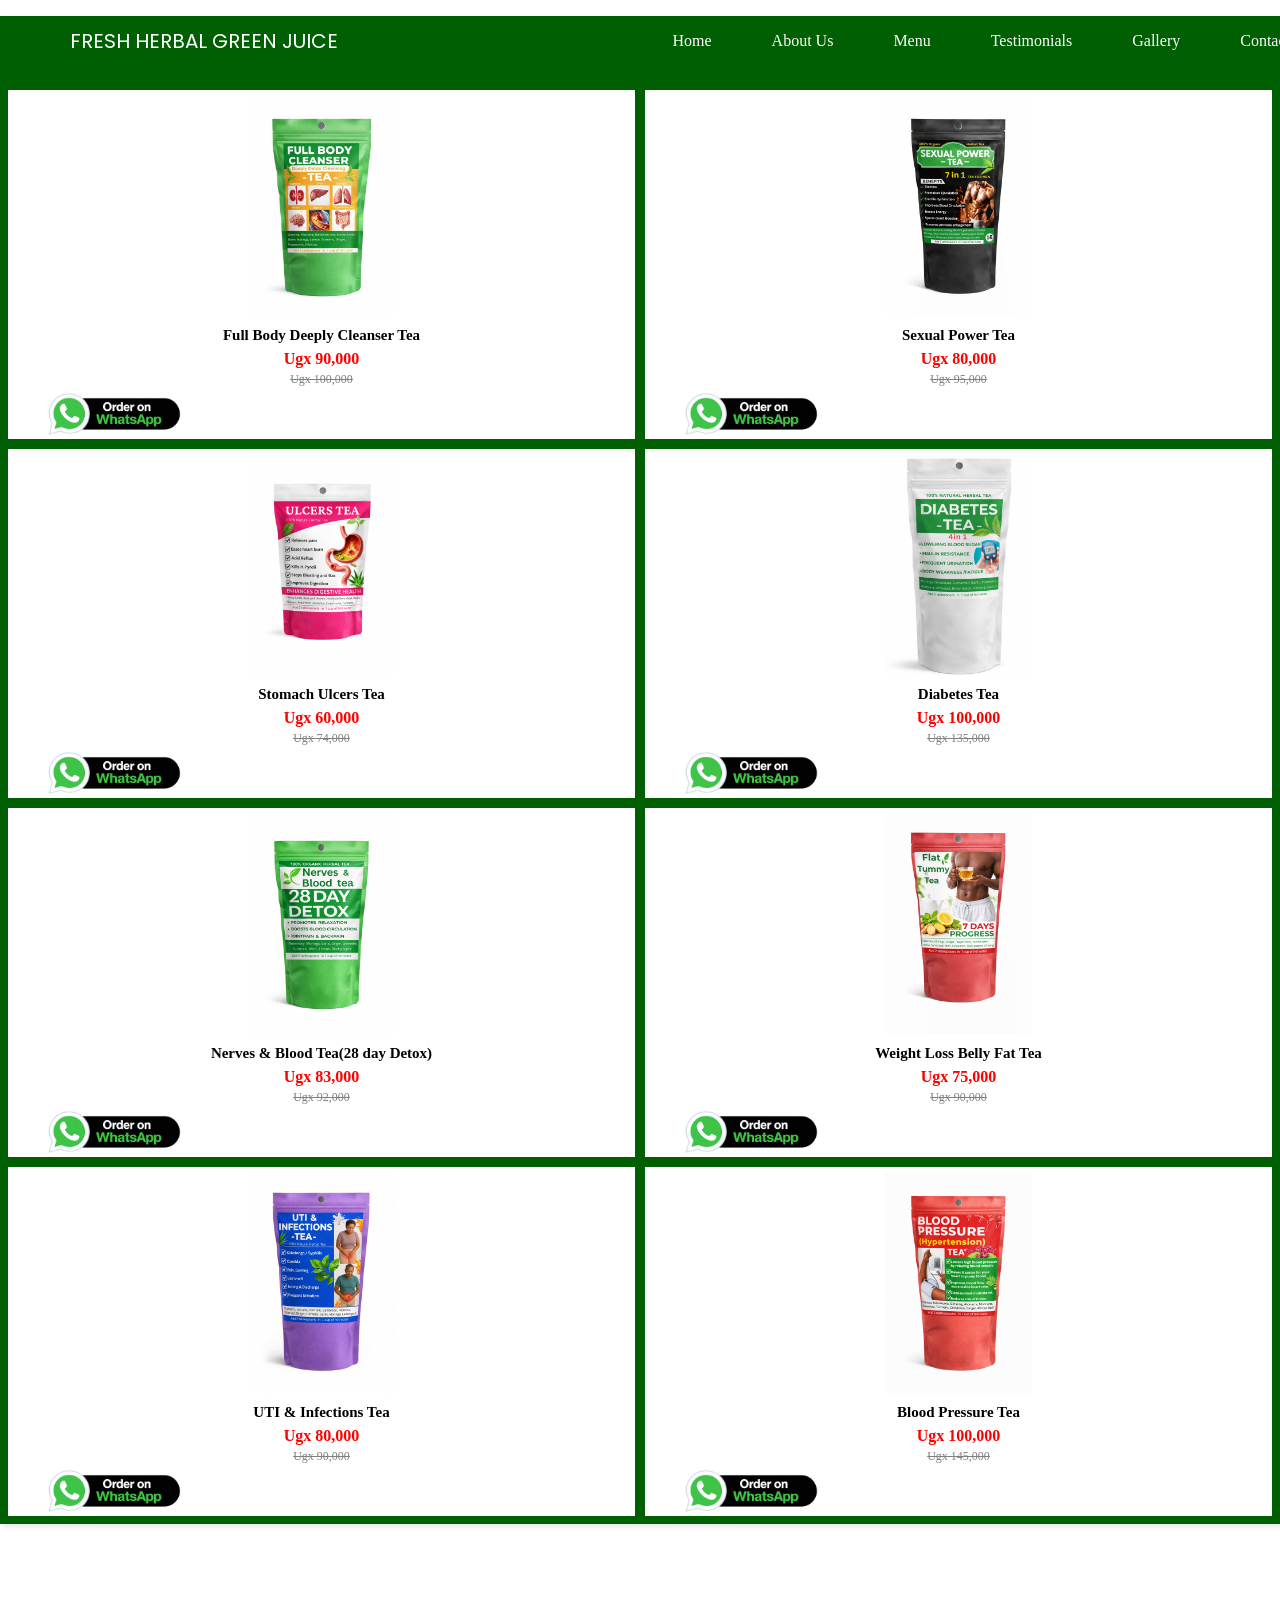
<file: index.html>
<!DOCTYPE html>
<html lang="en">
<head>
    <meta charset="UTF-8">
    <meta name="viewport" content="width=device-width, initial-scale=1.0">
    <title>FRESH HERBAL GREEN JUICE</title>
    <link rel="stylesheet" href="./wibu.css">

   <link rel="preconnect" href="https://fonts.googleapis.com">
<link rel="preconnect" href="https://fonts.gstatic.com" crossorigin>
<link href="https://fonts.googleapis.com/css2?family=Poppins:ital,wght@0,100;0,200;0,300;0,400;0,500;0,600;0,700;0,800;0,900;1,100;1,200;1,300;1,400;1,500;1,600;1,700;1,800;1,900&display=swap" rel="stylesheet">
</head>
<body>

    <!--This is where the both nanbars start from-->
     <!--This is where the both nanbars start from-->
     <nav>
        <ul class="side-bar">
<li onclick=hideSidebar()> <a href="#"><svg xmlns="http://www.w3.org/2000/svg" height="24px" viewBox="0 -960 960 960" width="24px" fill="white"><path d="m256-200-56-56 224-224-224-224 56-56 224 224 224-224 56 56-224 224 224 224-56 56-224-224-224 224Z"/></svg></a></li>
<li> <a href="./index.html">Home</a></li>
<li> <a href="#"onclick="openPopup()">About Us</a></li>
<li> <a href="./menu.html">Menu</a></li>
<li> <a href="./testimonial.html">Testimonials</a></li>
<li> <a href="#">Gallery</a></li>
<li> <a href="./contactus.html">Contact</a></li>

</ul>

<ul>
<li> <a href="#">FRESH HERBAL GREEN JUICE</a></li>
<li class="hideOnMobile"> <a href="#">Home</a></li>
<li class="hideOnMobile"> <a  href="#" onclick="openPopup()">About Us</a></li>
<li class="hideOnMobile"> <a href="./menu.html">Menu</a></li>
<li class="hideOnMobile"> <a href="./testimonial.html">Testimonials</a></li>
<li class="hideOnMobile"> <a href="#">Gallery</a></li>
<li class="hideOnMobile"> <a href="./contactus.html">Contact</a></li>
<li class="menu-button" onclick=showSidebar()> <a href="#"><svg xmlns="http://www.w3.org/2000/svg" height="26" viewBox="0 -960 960 960" width="26" fill="white"><path d="M120-240v-80h720v80H120Zm0-200v-80h720v80H120Zm0-200v-80h720v80H120Z"/></svg></a></li>

</ul>
<!--This is where the both nanbars end-->
<!--This is where the both nanbars end-->
   
 <div class="product-teas">

    <!---FULL BODY CLEANSER TEA-->
    <!---FULL BODY CLEANSER TEA-->
<div class="product">
    <img src="./full body cleanser tea.png">
    <h4>Full Body Deeply Cleanser Tea</h4>
    <p class="price">Ugx 90,000</p>
    <p class="old-price">Ugx 100,000</p>
    <a class="order-whatsapp"href="https://wa.me/256780973497?text=I%20want%20to%20order%20Full%20Body%20Deeply%20Cleanser%20Tea%20for%20Ugx%2090,000">
    <img src="./whatsapp order button.png" style="width:140px;margin-top:8px;">
</a>
</div>

<!---SEXUAL POWER TEA-->
<!---SEXUAL POWER TEA-->
<div class="product">
    <img src="./sexual power tea.png">
    <h4>Sexual Power Tea</h4>
    <p class="price">Ugx 80,000</p>
     <p class="old-price">Ugx 95,000</p>
    <a class="order-whatsapp" href="https://wa.me/256780973497?text=I%20want%20to%20order%20Sexual%20Power%20Tea%20for%20Ugx%2080,000">
    <img src="./whatsapp order button.png" style="width:140px;margin-top:8px;">
</a>
</div>

<!---ULCERS TEA-->
<!---ULCERS TEA-->
<div class="product">
    <img src="./ulcers tea.png">
    <h4>Stomach Ulcers Tea</h4>
    <p class="price">Ugx 60,000</p>
     <p class="old-price">Ugx 74,000</p>
    <a class="order-whatsapp" href="https://wa.me/256780973497?text=I%20want%20to%20order%20Stomach%20Ulcers%20Tea%20for%20Ugx%2060,000">
    <img src="./whatsapp order button.png" style="width:140px;margin-top:8px;">
</a>
</div>

<!---DIABETES TEA-->
<!---DIABETES TEA-->
<div class="product">
    <img src="./diabetes tea.png">
    <h4>Diabetes Tea</h4>
    <p class="price">Ugx 100,000</p>
     <p class="old-price">Ugx 135,000</p>
    <a class="order-whatsapp" href="https://wa.me/256780973497?text=I%20want%20to%20order%20Diabetes%20Tea%20for%20Ugx%20100,000">
    <img src="./whatsapp order button.png" style="width:140px;margin-top:8px;">
</a>
</div>

<!---28 DAYS DETOX NERVES& BLOOD-->
<!---28 DAYS DETOX NERVES& BLOOD-->
<div class="product">
    <img src="./28day detox.png">
    <h4>Nerves & Blood Tea(28 day Detox)</h4>
    <p class="price">Ugx 83,000</p>
     <p class="old-price">Ugx 92,000</p>
    <a class="order-whatsapp" href="https://wa.me/256780973497?text=I%20want%20to%20order%20Nerves%20and%20Blood%20Tea%2028%20Day%20Detox%20for%20Ugx%2083,000">
    <img src="./whatsapp order button.png" style="width:140px;margin-top:8px;">
</a>
</div>

<!---WEIGHT LOSS BELLYFAT TEA-->
<!---WEIGHT LOSS BELLYFAT TEA-->
<div class="product">
    <img src="./flat tummy tea.png">
    <h4>Weight Loss Belly Fat Tea</h4>
    <p class="price">Ugx 75,000</p>
     <p class="old-price">Ugx 90,000</p>
    <a class="order-whatsapp" href="https://wa.me/256780973497?text=I%20want%20to%20order%20Weight%20Loss%20Belly%20Fat%20Tea%20for%20Ugx%2075,000">
    <img src="./whatsapp order button.png" style="width:140px;margin-top:8px;">
</a>
</div>

<!---UTI INFECTIONS TEA-->
<!---UTI INFECTIONS TEA-->
<div class="product">
    <img src="./infection tea.png">
    <h4>UTI & Infections Tea</h4>
    <p class="price">Ugx 80,000</p>
     <p class="old-price">Ugx 90,000</p>
    <a class="order-whatsapp" href="https://wa.me/256780973497?text=I%20want%20to%20order%20UTI%20and%20Infections%20Tea%20for%20Ugx%2080,000">
    <img src="./whatsapp order button.png" style="width:140px;margin-top:8px;">
</a>
</div>


<!---BLOOD PRESSURE  TEA-->
<!---BLOOD PRESSURE  TEA-->

<div class="product">
    <img src="./blood pressure tea.png">
    <h4>Blood Pressure Tea</h4>
    <p class="price">Ugx 100,000</p>
     <p class="old-price">Ugx 145,000</p>
    <a class="order-whatsapp" href="https://wa.me/256780973497?text=I%20want%20to%20order%20Blood%20Pressure%20Tea%20for%20Ugx%20100,000">
    <img src="./whatsapp order button.png" style="width:140px;margin-top:8px;">
</a>
</div>

 </div>
   
 

<!--About US ,Page-->
<div class="about-all"></div>
<div  class="popup">
    <div class="popup-content">
        <span class="close"
         onclick=closePopup()>&times;</span>
     <h1>ABOUT US</h1>

        <p>At FRESH HERBAL GREEN JUICE,
        we believe that nature provides powerful solutions for a healthier life.
        Our mission is to support your body's natural wellness process through 
        100% natural,carefully selected herbal ingredients.
        
        </p>

<p>We are committed to producing high-quality juice made from fresh 
    herbs and fruits,
    with no chemicals or other artificial additives.
         </p>

         <h2>🌱OUR PURPOSE</h2>
         <P>Our goal is simple:To help people improve their health naturally.</P>


         <h2>🏆EXPERIENCE & TRUST</h2>
         <P>
            Over the years, we have served many satisfied customers who trust our products
            as part of their daily wellness routine.
            Our growing community continues to recommend us because of:
         </P>

         <ol>
          <li>Natural Ingredients</li>
         <li>Super Effective Remedies</li>
        <li>Safe and hygienic preparation processs</li>
        <li>Positive customer experience</li>

         </ol>

         <h2>🌍OUR COMMITMENT</h2>
         <ol>

        <li>Using fresh,natural ingredients</li>
        <li>Mantaining strict hygiene during production</li>
        <li>Providing honest wellness guidence</li>
        <li>Continuosly improving our formulas</li>
         </ol>

        
               <h2> Why choose FRESH HERBAL GREEN JUICE?</h2>
          
           <p> Because we combine Nature,Quality,trust and Experience.<br>

            We believe that a healthy body leads to a powerful life.

           </p>

            <h2>OUR BRANCHES</h2>
            <P>We are currently in 2 locations in Kampala:
                1 at (ARUA PARK PLAZA) opposite BABY COACH BUS PARK,
                and another one at (PEOPLE'S PLAZA)-Ben Kiwanuka Street.
            </P>
        </div>
   <!--This is where the about us page ends from-->
   <!--This is where the about us page ends from-->
     </div>
</div>



         
    





    <script>

        function showSidebar(){
            const sidebar = document.querySelector('.side-bar')
            sidebar.style.display='flex'
        }

        function hideSidebar(){ const sidebar = document.querySelector('.side-bar')
            sidebar.style.display='none'

        }
        
        function openPopup(){
            const aboutUs = document.querySelector('.popup')
            aboutUs.style.display='flex'
        }

        function closePopup(){
             const aboutUs = document.querySelector('.popup')
            aboutUs.style.display='none'

        }
    </script>
</body>
</html>
</file>
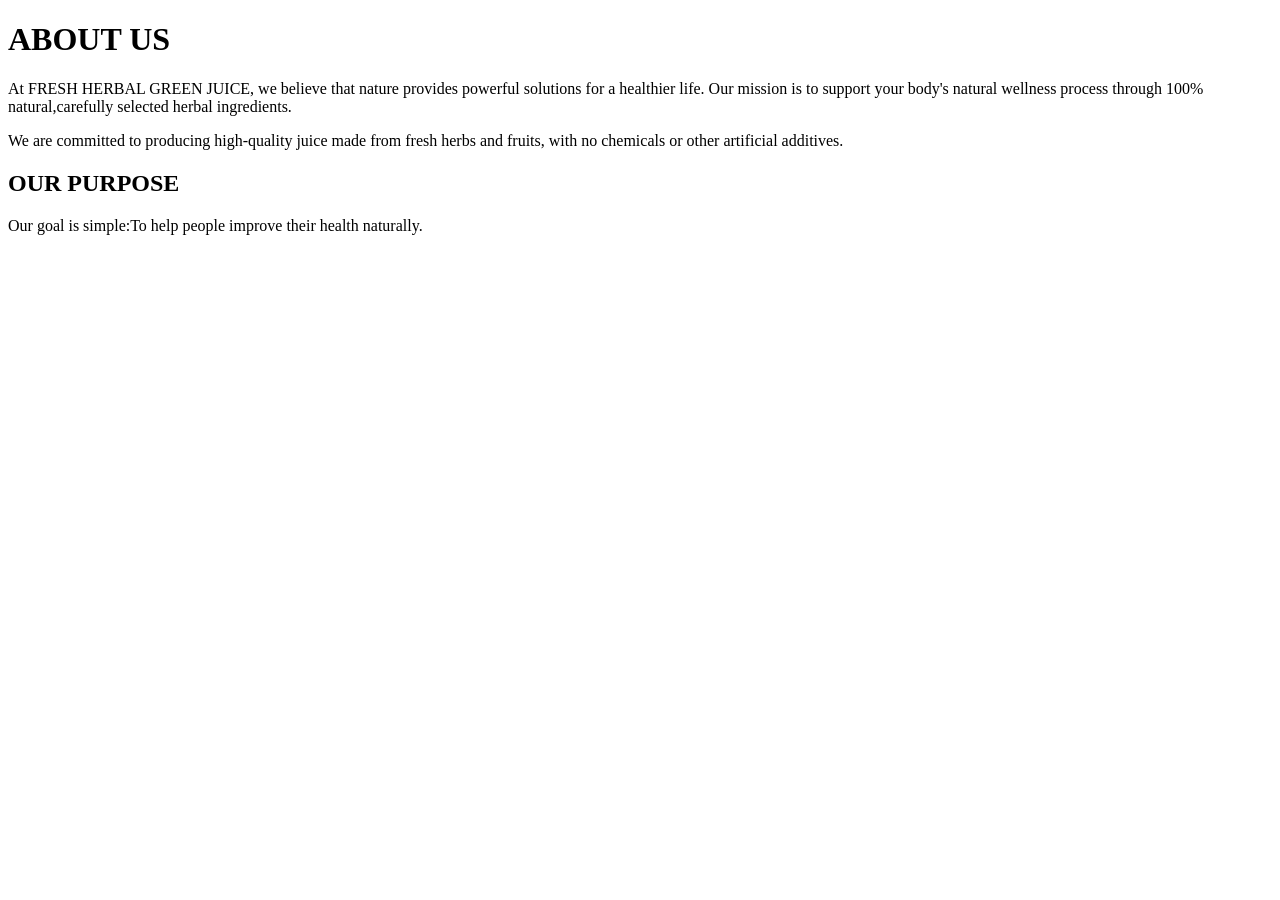
<file: aboutus.html>
<!DOCTYPE html>
<html lang="en">
<head>
    <meta charset="UTF-8">
    <meta name="viewport" content="width=device-width, initial-scale=1.0">
    <title>About Us-</title>
</head>
<body>
    <div class="container">
        <h1>ABOUT US</h1>

        <p>At FRESH HERBAL GREEN JUICE,
        we believe that nature provides powerful solutions for a healthier life.
        Our mission is to support your body's natural wellness process through 
        100% natural,carefully selected herbal ingredients.
        
        </p>

<p>We are committed to producing high-quality juice made from fresh 
    herbs and fruits,
    with no chemicals or other artificial additives.
         </p>

         <h2>OUR PURPOSE</h2>
         <P>Our goal is simple:To help people improve their health naturally.</P>

         
    </div>
</body>
</html>
</file>
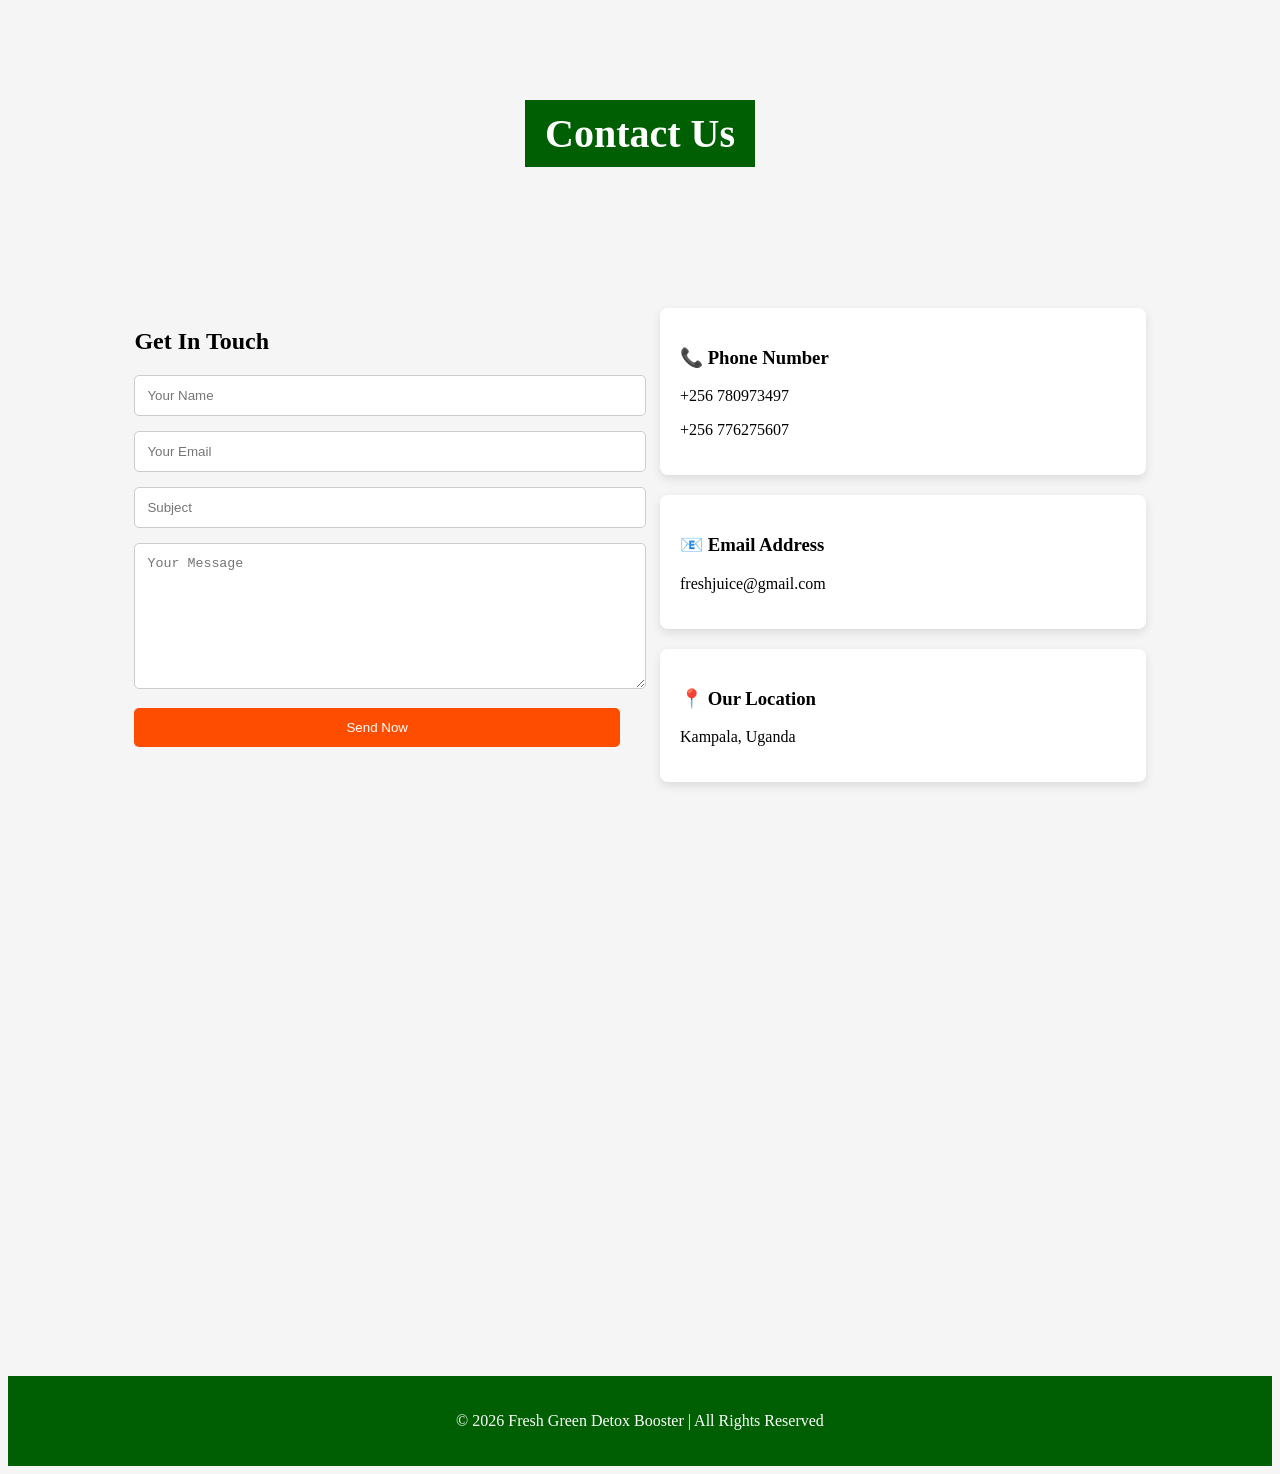
<file: contactus.html>
<!DOCTYPE html>
<html lang="en">
<head>
<meta charset="UTF-8">
<meta name="viewport" content="width=device-width, initial-scale=1.0">
<title>Contact Us</title>
<link rel="stylesheet" href="./contuctus.css">
</head>
<body>

<!-- HERO SECTION -->
<section class="hero">
  <h1>Contact Us</h1>
</section>

<!-- CONTACT SECTION -->
<section class="contact-container">

  <!-- LEFT SIDE FORM -->
  <div class="contact-form">
    <h2>Get In Touch</h2>
    <input type="text" placeholder="Your Name">
    <input type="email" placeholder="Your Email">
    <input type="text" placeholder="Subject">
    <textarea placeholder="Your Message"></textarea>
    <button>Send Now</button>
  </div>

  <!-- RIGHT SIDE INFO -->
  <div class="contact-info">

    <div class="info-box">
      <h3>📞 Phone Number</h3>
      <p>+256 780973497</p>
      <p>+256 776275607</p>
    </div>

    <div class="info-box">
      <h3>📧 Email Address</h3>
      <p>freshjuice@gmail.com</p>
    </div>

    <div class="info-box">
      <h3>📍 Our Location</h3>
      <p>Kampala, Uganda</p>
      

    </div>

  </div>
</section>

<!-- GOOGLE MAP -->
<section class="map">
  <iframe 
    src="https://www.google.com/maps/embed?pb=!1m18!1m12!1m3!1d997.4392961463749
    !2d32.57381056953232!3d0.3171825410645838!2m3!1f0!2f0!3f0!3m2!1i1024!2i768!4
    f13.1!3m3!1m2!1s0x177dbbc73d81ce17%3A0x25b3d77a46d28161!2zRlJFU0ggTkFUVVJBTC
    Dwn42O8J-lpfCfjblPUkdBTklDIEZSVUlUIEpVQ0Xwn6Wt8J-NiQ!5e0!3m2!1sen!2sug!4v1772
    702896843!5m2!1sen!2sug" width="1500" height="450" style="border:0;" allowfullscreen=
    "" loading="lazy" referrerpolicy="no-referrer-when-downgrade">"
    width="100%" 
    height="300" 
    style="border:0;" 
    allowfullscreen="">
  </iframe>
</section>

<!-- FOOTER -->
<footer>
  <p>© 2026 Fresh Green Detox Booster | All Rights Reserved</p>
</footer>

</body>
</html>
</file>
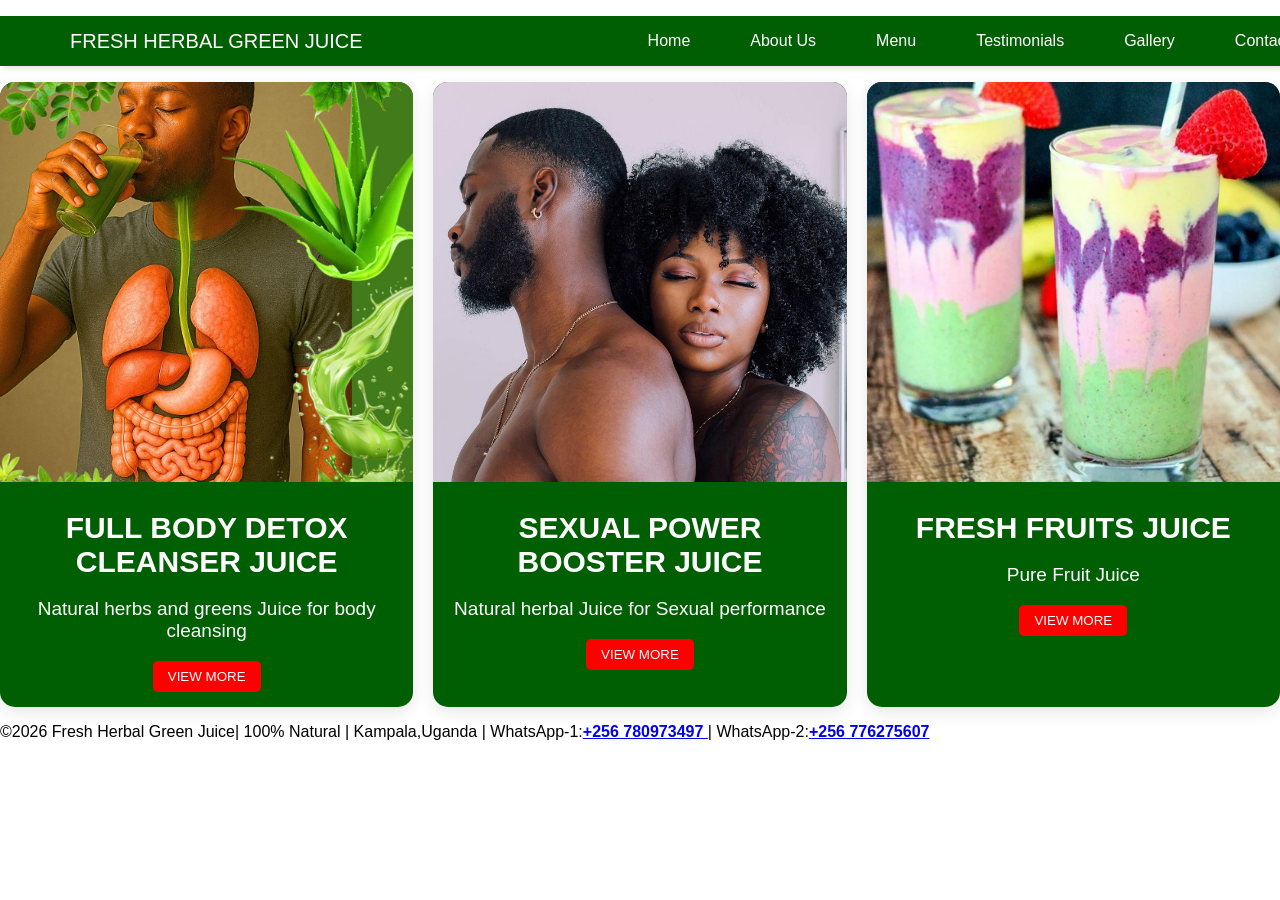
<file: menu.html>
<!DOCTYPE html>
<html lang="en">
<head>
    <meta charset="UTF-8">
    <meta name="viewport" content="width=device-width, initial-scale=1.0">
    <title>Menu-FRESH HERBAL GREEN JUICE</title>
    <link rel="stylesheet" href="./menu.css">
    <link rel="stylesheet" href="./wibu.css">
</head>
<body>

   <!--Navbar code starts here-->
<nav>
    
        <ul class="side-bar">
<li onclick=hideSidebar()> <a href="#"><svg xmlns="http://www.w3.org/2000/svg" height="24px" viewBox="0 -960 960 960" width="24px" fill="white"><path d="m256-200-56-56 224-224-224-224 56-56 224 224 224-224 56 56-224 224 224 224-56 56-224-224-224 224Z"/></svg></a></li>
<li> <a href="./index.html">Home</a></li>
<li> <a href="#"onclick="openPopup()">About Us</a></li>
<li> <a href="./menu.html">Menu</a></li>
<li> <a href="./testimonial.html">Testimonials</a></li>
<li> <a href="#">Gallery</a></li>
<li> <a href="./contactus.html">Contact</a></li>

</ul>

<ul>
<li> <a href="#">FRESH HERBAL GREEN JUICE</a></li>
<li class="hideOnMobile"> <a href="#">Home</a></li>
<li class="hideOnMobile"> <a  href="#" onclick="openPopup()">About Us</a></li>
<li class="hideOnMobile"> <a href="./menu.html">Menu</a></li>
<li class="hideOnMobile"> <a href="./testimonial.html">Testimonials</a></li>
<li class="hideOnMobile"> <a href="#">Gallery</a></li>
<li class="hideOnMobile"> <a href="./contactus.html">Contact</a></li>
<li class="menu-button" onclick=showSidebar()> <a href="#"><svg xmlns="http://www.w3.org/2000/svg" height="26" viewBox="0 -960 960 960" width="26" fill="white"><path d="M120-240v-80h720v80H120Zm0-200v-80h720v80H120Zm0-200v-80h720v80H120Z"/></svg></a></li>

</ul>
 </nav> 
<!--About US ,Page-->
<div class="about-all"></div>
<div  class="popup">
    <div class="popup-content">
        <span class="close"
         onclick=closePopup()>&times;</span>
     <h1>ABOUT US</h1>

        <p>At FRESH HERBAL GREEN JUICE,
        we believe that nature provides powerful solutions for a healthier life.
        Our mission is to support your body's natural wellness process through 
        100% natural,carefully selected herbal ingredients.
        
        </p>

<p>We are committed to producing high-quality juice made from fresh 
    herbs and fruits,
    with no chemicals or other artificial additives.
         </p>

         <h2>🌱OUR PURPOSE</h2>
         <P>Our goal is simple:To help people improve their health naturally.</P>


         <h2>🏆EXPERIENCE & TRUST</h2>
         <P>
            Over the years, we have served many satisfied customers who trust our products
            as part of their daily wellness routine.
            Our growing community continues to recommend us because of:
         </P>

         <ol>
          <li>Natural Ingredients</li>
         <li>Super Effective Remedies</li>
        <li>Safe and hygienic preparation processs</li>
        <li>Positive customer experience</li>

         </ol>

         <h2>🌍OUR COMMITMENT</h2>
         <ol>

        <li>Using fresh,natural ingredients</li>
        <li>Mantaining strict hygiene during production</li>
        <li>Providing honest wellness guidence</li>
        <li>Continuosly improving our formulas</li>
         </ol>

        
               <h2> Why choose FRESH HERBAL GREEN JUICE?</h2>
          
           <p> Because we combine Nature,Quality,trust and Experience.<br>

            We believe that a healthy body leads to a powerful life.

           </p>

            <h2>OUR BRANCHES</h2>
            <P>We are currently in 2 locations in Kampala:
                1 at (ARUA PARK PLAZA) opposite BABY COACH BUS PARK,
                and another one at (PEOPLE'S PLAZA)-Ben Kiwanuka Street.
            </P>
        </div>

     </div>
</div>
<!--Navbar code ends here-->

   <div class="card-container">
<div class="card">
<img src="./detox.jpg" alt="Fresh Green Detox">
<div class="card-content">
<h3>FULL BODY DETOX CLEANSER JUICE</h3>
<P>Natural herbs and greens Juice for body cleansing</P>
<button><a href="./newmenu.html">VIEW MORE</a></button>

</div>
</div>


<div class="card">
<img src="./sexual pose.jpg" alt="Sexual boosters">
<div class="card-content">
<h3>SEXUAL POWER BOOSTER JUICE</h3>
<P>Natural herbal Juice for Sexual performance</P>
<button>VIEW MORE</button>

</div>
</div>



<div class="card">
<img src="./juice glass.jpg" alt="Fresh fruits juice">
<div class="card-content">
<h3>FRESH FRUITS JUICE</h3>
<P>Pure Fruit Juice</P>
<button>VIEW MORE</button>

</div>
</div>
</div>

 <footer>
    <p>©2026 Fresh Herbal Green Juice| 100% Natural | Kampala,Uganda |

      WhatsApp-1:<a
      href="https://wa.me/256 780973497">+256 780973497 </a>
      | WhatsApp-2:<a
      href="https://wa.me/256 776275607">+256 776275607</a>
      



      </p>
 </footer>
  <script>
/* Js code for navbar & sidebar*/
        function showSidebar(){
            const sidebar = document.querySelector('.side-bar')
            sidebar.style.display='flex'
        }

        function hideSidebar(){ const sidebar = document.querySelector('.side-bar')
            sidebar.style.display='none'

        }
        
        function openPopup(){
            const aboutUs = document.querySelector('.popup')
            aboutUs.style.display='flex'
        }

        function closePopup(){
             const aboutUs = document.querySelector('.popup')
            aboutUs.style.display='none'

        }
    </script>
</body>
</html>
</file>
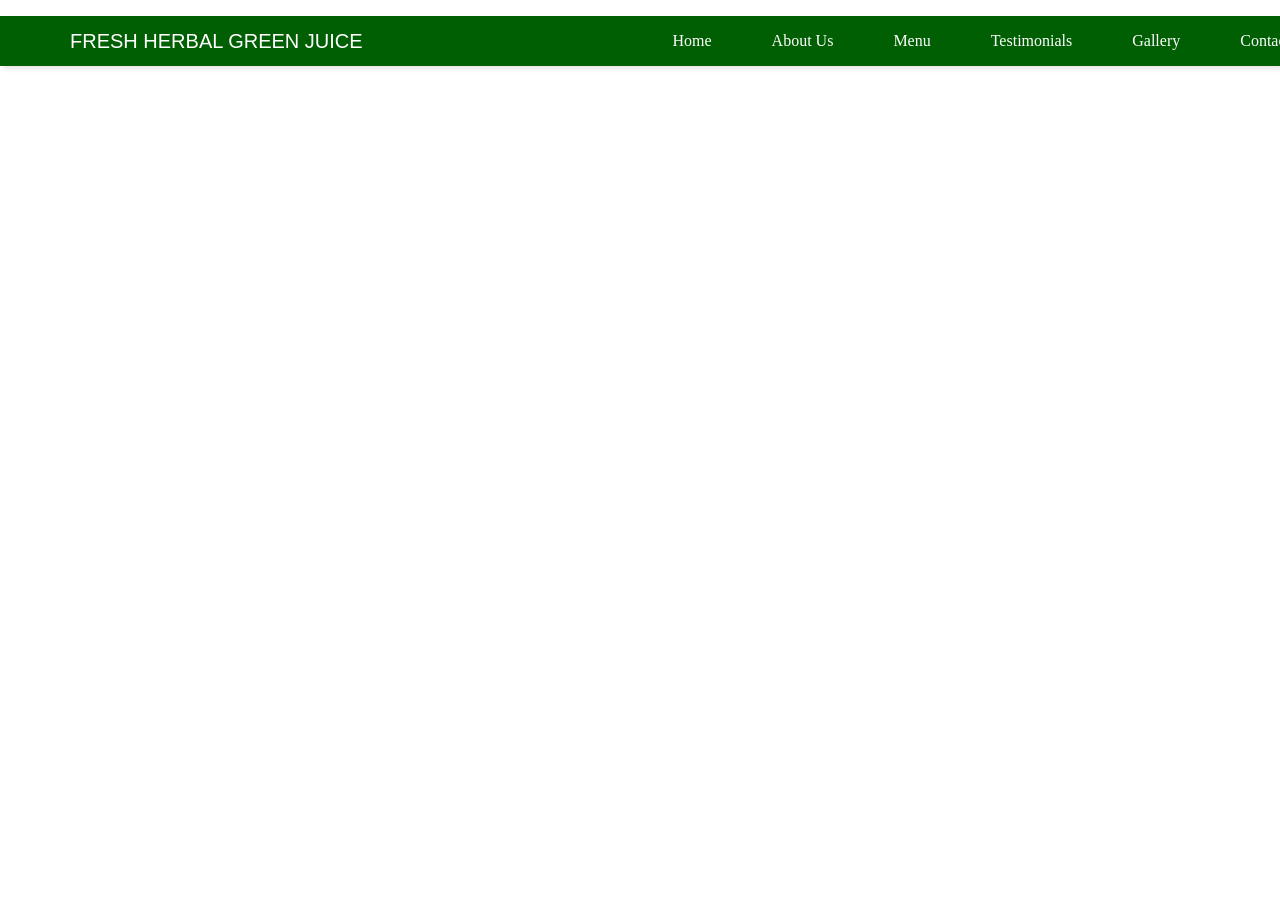
<file: navbar.html>
<!DOCTYPE html>
<html lang="en">
<head>
    <meta charset="UTF-8">
    <meta name="viewport" content="width=device-width, initial-scale=1.0">
    <title>navbar</title>
    <link rel="stylesheet" href="./wibu.css">
</head>
<body>
     
  <nav>
    
        <ul class="side-bar">
<li onclick=hideSidebar()> <a href="#"><svg xmlns="http://www.w3.org/2000/svg" height="24px" viewBox="0 -960 960 960" width="24px" fill="white"><path d="m256-200-56-56 224-224-224-224 56-56 224 224 224-224 56 56-224 224 224 224-56 56-224-224-224 224Z"/></svg></a></li>
<li> <a href="./index.html">Home</a></li>
<li> <a href="#"onclick="openPopup()">About Us</a></li>
<li> <a href="./menu.html">Menu</a></li>
<li> <a href="./testimonial.html">Testimonials</a></li>
<li> <a href="#">Gallery</a></li>
<li> <a href="./contactus.html">Contact</a></li>

</ul>

<ul>
<li> <a href="#">FRESH HERBAL GREEN JUICE</a></li>
<li class="hideOnMobile"> <a href="#">Home</a></li>
<li class="hideOnMobile"> <a  href="#" onclick="openPopup()">About Us</a></li>
<li class="hideOnMobile"> <a href="./menu.html">Menu</a></li>
<li class="hideOnMobile"> <a href="./testimonial.html">Testimonials</a></li>
<li class="hideOnMobile"> <a href="#">Gallery</a></li>
<li class="hideOnMobile"> <a href="./contactus.html">Contact</a></li>
<li class="menu-button" onclick=showSidebar()> <a href="#"><svg xmlns="http://www.w3.org/2000/svg" height="26" viewBox="0 -960 960 960" width="26" fill="white"><path d="M120-240v-80h720v80H120Zm0-200v-80h720v80H120Zm0-200v-80h720v80H120Z"/></svg></a></li>

</ul>
 </nav> 
<!--About US ,Page-->
<div class="about-all"></div>
<div  class="popup">
    <div class="popup-content">
        <span class="close"
         onclick=closePopup()>&times;</span>
     <h1>ABOUT US</h1>

        <p>At FRESH HERBAL GREEN JUICE,
        we believe that nature provides powerful solutions for a healthier life.
        Our mission is to support your body's natural wellness process through 
        100% natural,carefully selected herbal ingredients.
        
        </p>

<p>We are committed to producing high-quality juice made from fresh 
    herbs and fruits,
    with no chemicals or other artificial additives.
         </p>

         <h2>🌱OUR PURPOSE</h2>
         <P>Our goal is simple:To help people improve their health naturally.</P>


         <h2>🏆EXPERIENCE & TRUST</h2>
         <P>
            Over the years, we have served many satisfied customers who trust our products
            as part of their daily wellness routine.
            Our growing community continues to recommend us because of:
         </P>

         <ol>
          <li>Natural Ingredients</li>
         <li>Super Effective Remedies</li>
        <li>Safe and hygienic preparation processs</li>
        <li>Positive customer experience</li>

         </ol>

         <h2>🌍OUR COMMITMENT</h2>
         <ol>

        <li>Using fresh,natural ingredients</li>
        <li>Mantaining strict hygiene during production</li>
        <li>Providing honest wellness guidence</li>
        <li>Continuosly improving our formulas</li>
         </ol>

        
               <h2> Why choose FRESH HERBAL GREEN JUICE?</h2>
          
           <p> Because we combine Nature,Quality,trust and Experience.<br>

            We believe that a healthy body leads to a powerful life.

           </p>

            <h2>OUR BRANCHES</h2>
            <P>We are currently in 2 locations in Kampala:
                1 at (ARUA PARK PLAZA) opposite BABY COACH BUS PARK,
                and another one at (PEOPLE'S PLAZA)-Ben Kiwanuka Street.
            </P>
        </div>

     </div>
</div>

         
    


    <script>

        function showSidebar(){
            const sidebar = document.querySelector('.side-bar')
            sidebar.style.display='flex'
        }

        function hideSidebar(){ const sidebar = document.querySelector('.side-bar')
            sidebar.style.display='none'

        }
        
        function openPopup(){
            const aboutUs = document.querySelector('.popup')
            aboutUs.style.display='flex'
        }

        function closePopup(){
             const aboutUs = document.querySelector('.popup')
            aboutUs.style.display='none'

        }
    </script>
</body>
</html>
</file>
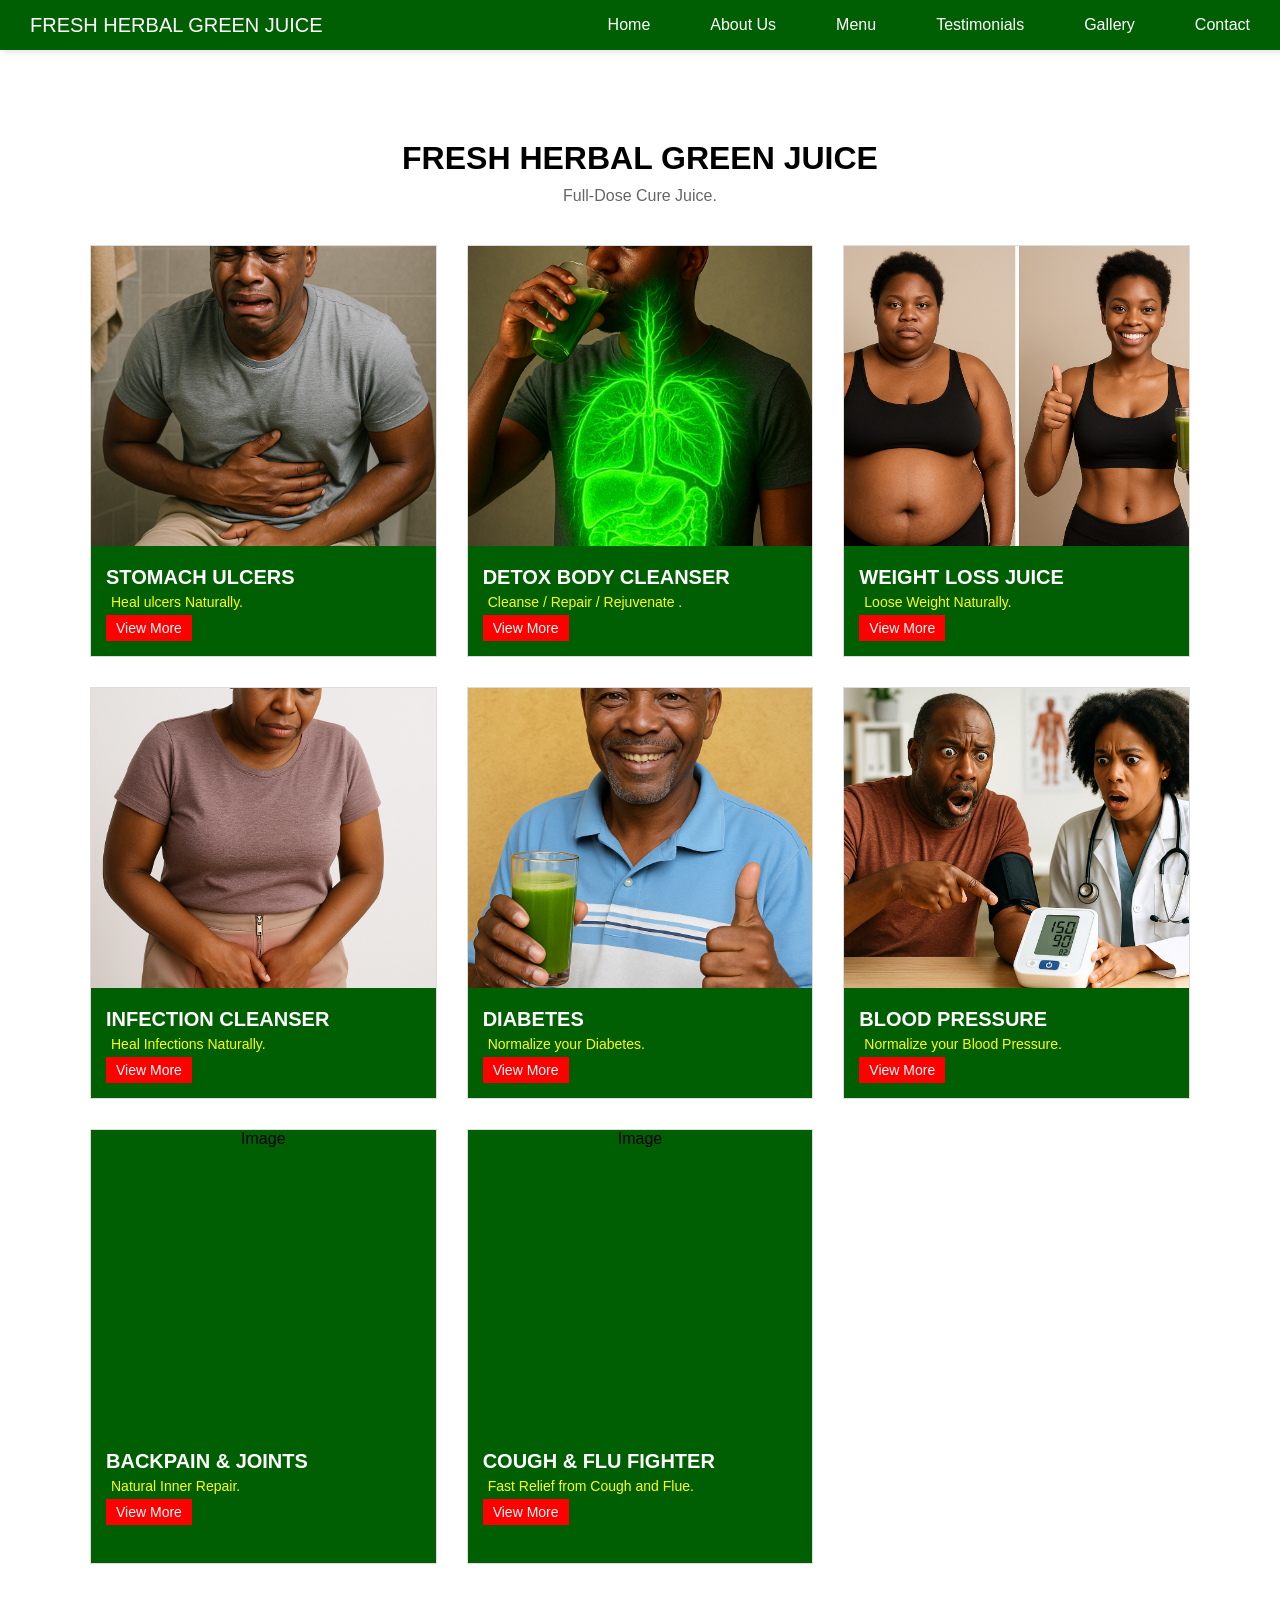
<file: newmenu.html>
<!DOCTYPE html>
<html lang="en">
<head>
    <meta charset="UTF-8">
    <meta name="viewport" content="width=device-width, initial-scale=1.0">
    <title>Green juice</title>
    <link rel="stylesheet" href="./newmenu.css">
     <link rel="stylesheet" href="./wibu.css">
    
</head>
<body>
    
<nav>
    
        <ul class="side-bar">
<li onclick=hideSidebar()> <a href="#"><svg xmlns="http://www.w3.org/2000/svg" height="24px" viewBox="0 -960 960 960" width="24px" fill="white"><path d="m256-200-56-56 224-224-224-224 56-56 224 224 224-224 56 56-224 224 224 224-56 56-224-224-224 224Z"/></svg></a></li>
<li> <a href="./index.html">Home</a></li>
<li> <a href="#"onclick="openPopup()">About Us</a></li>
<li> <a href="./menu.html">Menu</a></li>
<li> <a href="./testimonial.html">Testimonials</a></li>
<li> <a href="#">Gallery</a></li>
<li> <a href="./contactus.html">Contact</a></li>

</ul>

<ul>
<li> <a href="#">FRESH HERBAL GREEN JUICE</a></li>
<li class="hideOnMobile"> <a href="#">Home</a></li>
<li class="hideOnMobile"> <a  href="#" onclick="openPopup()">About Us</a></li>
<li class="hideOnMobile"> <a href="./menu.html">Menu</a></li>
<li class="hideOnMobile"> <a href="./testimonial.html">Testimonials</a></li>
<li class="hideOnMobile"> <a href="#">Gallery</a></li>
<li class="hideOnMobile"> <a href="./contactus.html">Contact</a></li>
<li class="menu-button" onclick=showSidebar()> <a href="#"><svg xmlns="http://www.w3.org/2000/svg" height="26" viewBox="0 -960 960 960" width="26" fill="white"><path d="M120-240v-80h720v80H120Zm0-200v-80h720v80H120Zm0-200v-80h720v80H120Z"/></svg></a></li>

</ul>
 </nav> 
<!--About US ,Page-->
<div class="about-all"></div>
<div  class="popup">
    <div class="popup-content">
        <span class="close"
         onclick=closePopup()>&times;</span>
     <h1>ABOUT US</h1>

        <p>At FRESH HERBAL GREEN JUICE,
        we believe that nature provides powerful solutions for a healthier life.
        Our mission is to support your body's natural wellness process through 
        100% natural,carefully selected herbal ingredients.
        
        </p>

<p>We are committed to producing high-quality juice made from fresh 
    herbs and fruits,
    with no chemicals or other artificial additives.
         </p>

         <h2>🌱OUR PURPOSE</h2>
         <P>Our goal is simple:To help people improve their health naturally.</P>


         <h2>🏆EXPERIENCE & TRUST</h2>
         <P>
            Over the years, we have served many satisfied customers who trust our products
            as part of their daily wellness routine.
            Our growing community continues to recommend us because of:
         </P>

         <ol>
          <li>Natural Ingredients</li>
         <li>Super Effective Remedies</li>
        <li>Safe and hygienic preparation processs</li>
        <li>Positive customer experience</li>

         </ol>

         <h2>🌍OUR COMMITMENT</h2>
         <ol>

        <li>Using fresh,natural ingredients</li>
        <li>Mantaining strict hygiene during production</li>
        <li>Providing honest wellness guidence</li>
        <li>Continuosly improving our formulas</li>
         </ol>

        
               <h2> Why choose FRESH HERBAL GREEN JUICE?</h2>
          
           <p> Because we combine Nature,Quality,trust and Experience.<br>

            We believe that a healthy body leads to a powerful life.

           </p>

            <h2>OUR BRANCHES</h2>
            <P>We are currently in 2 locations in Kampala:
                1 at (ARUA PARK PLAZA) opposite BABY COACH BUS PARK,
                and another one at (PEOPLE'S PLAZA)-Ben Kiwanuka Street.
            </P>
        </div>

     </div>
</div>

<!-- WHY CHOOSE US -->

<section class="section">
<h2>FRESH HERBAL GREEN JUICE</h2>

<p>Full-Dose Cure Juice.</p>


<div class="cards">

<!-- CARD 1 -->
 <div class="card">
<div class="card-img">
    <img src="./ulcers.png" alt="HEAL ULCERS ">
</div>
<div class="card-content">

<h3>STOMACH ULCERS</h3>
<p>Heal ulcers Naturally.</p>
<button><a href="https://forms.gle/t564mjU6ocBwjwLaA">View More</a></button>
</div>
</div>


<!-- CARD 2 -->

<div class="card">
<div class="card-img">
    <img src="./toxins out.png" alt="detox your body ">
</div>
<div class="card-content">

<h3>DETOX BODY CLEANSER</h3>
<p>Cleanse / Repair / Rejuvenate .</p>
<button><a href="#">View More</a></button>
</div>
</div>

<!-- CARD 3 -->


<div class="card">
<div class="card-img">
    <img src="./weightloss.png" alt="LOOSE WEIGHT">
</div>
<div class="card-content">

<h3>WEIGHT LOSS JUICE</h3>
<p>Loose Weight Naturally.</p>
<button><a href="#">View More</a></button>
</div>
</div>
<!-- CARD 4 -->

<div class="card">
<div class="card-img">
    <img src="./infections.png" alt="Heal infections naturally ">
</div>
<div class="card-content">

<h3>INFECTION CLEANSER</h3>
<p>Heal Infections Naturally.</p>
<button><a href="#">View More</a></button>
</div>
</div>

<!-- CARD 5 -->

<div class="card">
<div class="card-img">
     <img src="./diabetes.png" alt="Normalize Diabetes naturally ">
</div>
<div class="card-content">
<h3>DIABETES</h3>
<p>Normalize your Diabetes.</p>
<button><a href="#">View More</a></button>
</div>
</div>

<!-- CARD 6 -->

<div class="card">
<div class="card-img">
     <img src="./pressure.png" alt="Normalize Blood pressure naturally ">
</div>
<div class="card-content">
<h3>BLOOD PRESSURE</h3>
<p>Normalize your Blood Pressure.</p>
<button><a href="#">View More</a></button>
</div>
</div>


<!-- CARD 7 -->

<div class="card">
<div class="card-img">Image</div>
<div class="card-content">
<h3>BACKPAIN & JOINTS</h3>

<p>Natural Inner Repair.</p>
<button><a href="#">View More</a></button>
</div>
</div>

<!-- CARD 8 -->

<div class="card">
<div class="card-img">Image</div>
<div class="card-content">
<h3>COUGH & FLU FIGHTER</h3>
<p>Fast Relief from Cough and Flue.</p>
<button><a href="#">View More</a></button>
</div>
</div>
<!-- CARD 9 -->

<div class="card">
<div class="card-img">Image</div>
<div class="card-content">
<h3>CD4 COUNT BOOSTER(HIV/AIDS)</h3>
<p>Stay Strong. Stay Healthy.</p>
<button><a href="#">View More</a></button>
</div>
</div>
</div>

</section>


<script>

    /* JS code for navbar & sidebar */
    function showSidebar(){
            const sidebar = document.querySelector('.side-bar')
            sidebar.style.display='flex'
        }

        function hideSidebar(){ const sidebar = document.querySelector('.side-bar')
            sidebar.style.display='none'

        }
        
        function openPopup(){
            const aboutUs = document.querySelector('.popup')
            aboutUs.style.display='flex'
        }

        function closePopup(){
             const aboutUs = document.querySelector('.popup')
            aboutUs.style.display='none'

        }
/* simple JS animation */

const cards = document.querySelectorAll(".card");

cards.forEach((card,index)=>{
card.style.opacity = "0";
card.style.transform = "translateY(30px)";

setTimeout(()=>{
card.style.transition="0.6s";
card.style.opacity="1";
card.style.transform="translateY(0)";
}, index*200);

});

</script>

</body>
</html>
</file>
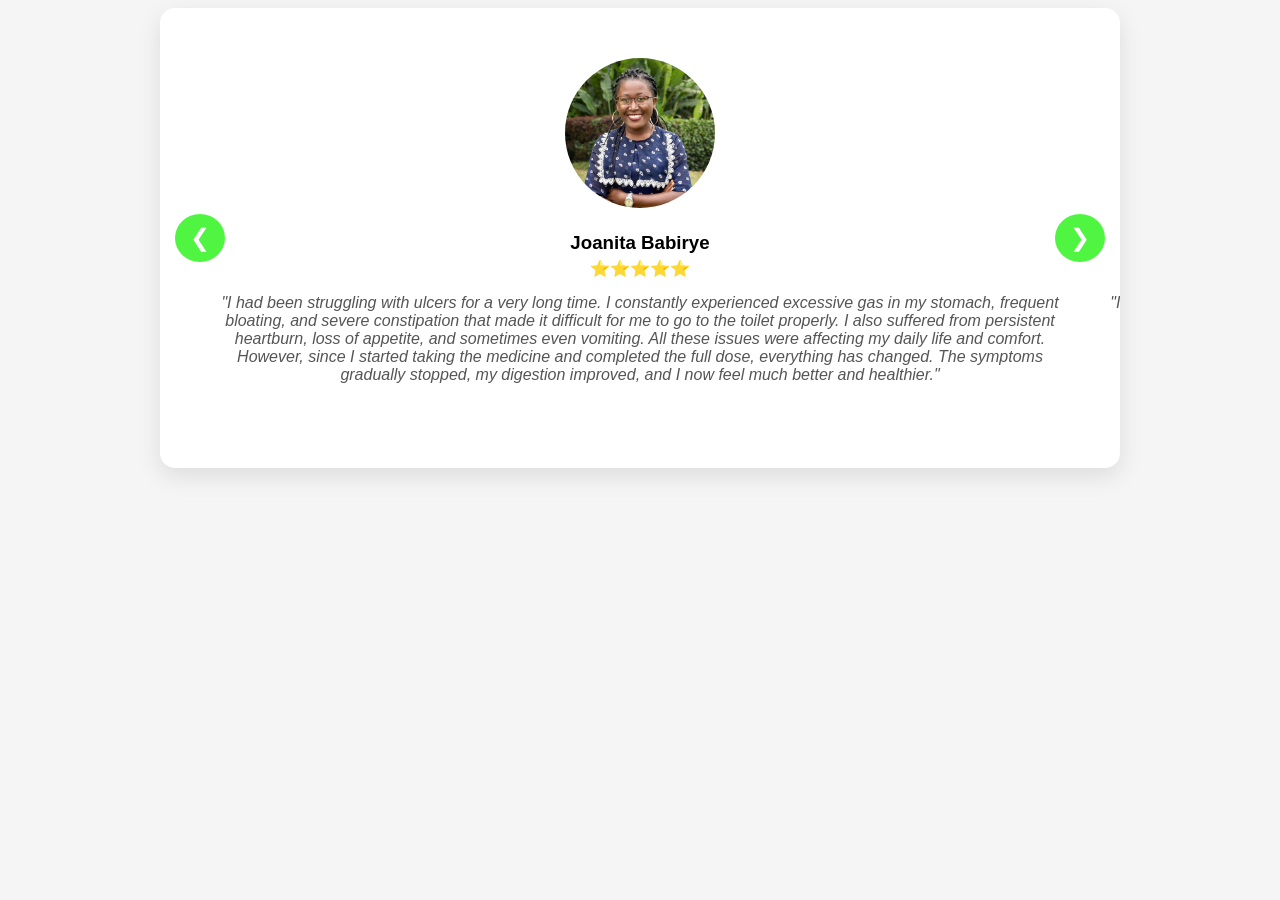
<file: testimonial.html>
<!DOCTYPE html>
<html lang="en">
<head>
    <meta charset="UTF-8">
    <meta name="viewport" content="width=device-width, initial-scale=1.0">
    <title>Testimonials-FRESH HERBAL GREEN JUICE</title>
    <link rel="stylesheet" href="./testimonial.css">
</head>
<body>
 <section class="testimonial-section">
  <div class="testimonial-slider">
    <!-- Testimonial 1 -->
      <div class="testimonial">
      <img src="./Joanita-Babirye.jpg" alt="Linda Gray" class="profile-pic">
      <h3>Joanita Babirye</h3>
      <div class="rating">⭐⭐⭐⭐⭐</div>
      <p>"I had been struggling with ulcers for a very long time. I constantly experienced excessive
         gas in my stomach, frequent bloating, and severe constipation that made it difficult for me 
         to go to the toilet properly. I also suffered from persistent heartburn, loss of appetite, 
         and sometimes even vomiting.
All these issues were affecting my daily life and comfort. However, since I started taking 
the medicine and completed the full dose, everything has changed. The symptoms gradually stopped, 
my digestion improved, and I now feel much better and healthier."</p>
    </div>
    
    <!-- Testimonial 2 -->
    <div class="testimonial">
      <img src="./Nakato-Gloria.jpg" alt="Skin Cleanser" class="profile-pic">
      <h3>Nakato Gloria</h3>
      <div class="rating">⭐⭐⭐⭐⭐</div>
      <p>"I used to struggle with very sensitive skin. My face was always breaking out with pimples, stubborn blackheads, and dark spots that made me feel uncomfortable and insecure. I tried different products, but nothing seemed to calm my skin properly.
When I started using the (Aloe Vera Skin Cleanser Oil), I honestly didn't expect much at first. But within a few weeks, I noticed a big difference. My breakouts reduced, my skin felt smoother, and the dark spots gradually started fading. My face looks clearer, healthier, and more balanced now.
I'm so happy with the results. My skin feels clean, refreshed, and much more confident than before."</p>
    </div>
    <!-- Testimonial 3 -->
    <div class="testimonial">
      <img src="./Senyonga-Rashid.jpg" alt="Mike Brown" class="profile-pic">
      <h3>Senyonga Rashid</h3>
      <div class="rating">⭐⭐⭐⭐⭐</div>
      <p>""Nze nnali  munafu mubulili era nga, silina kwesiga mu ngeri y'obulamu bwange obw'ekyama. 
        Bwe nagezesa eddagala(Sexual Power Juice) elizibukula emisuwa, natandika okulaba enjawulo — 
        nenfuna n'amaanyi agasingawo, 
        okutambula kw'omusaayi ne kulongoosebwa,
         era n'enkola yange ne yongeramu obunywevu. Kati mpulira nga ndi nze ddala nate."."</p>
    </div>
    <!-- Testimonial 4 -->
    <div class="testimonial">
      <img src="./Sellector-Eddy.jpg" alt="Emily White" class="profile-pic">
      <h3>Sellector Eddy</h3>
      <div class="rating">⭐⭐⭐⭐</div>
      <p>"I struggled with low stamina before. Now I feel more active, confident, 
        and satisfied with my performance 👍👍!"</p>
    </div>
    <!-- Testimonial 5 -->
    <div class="testimonial">
      <img src="./Augistin-Baraka.jpg" alt="Alex Green" class="profile-pic">
      <h3>Augistin Baraka</h3>
      <div class="rating">⭐⭐⭐⭐⭐</div>
      <p>"Nilikuwa najihisi dhaifu na kukosa kujiamini. Baada ya kujaribu Sexual Power Juice, 
        niliona kuongezeka kwa nguvu na ustahimilivu, 
        mzunguko bora wa damu, na utendaji wenye nguvu zaidi. Sasa najihisi kama mimi tena."</p>
    </div>
    <!-- Testimonial 6 -->
    <div class="testimonial">
      <img src="./Nansikombi-Evelyn.jpg" alt="Sophia Blue" class="profile-pic">
      <h3>Nansikombi Evelyn</h3>
      <div class="rating">⭐⭐⭐⭐⭐</div>
      <p>"Nnali mpulira obulumi mu nnyingo zange, era nnali mpulira ng'amagulu gange gombi gasanyalala.
         Omugongo gwange gwali gunduma nnyo. Ssaasobolanga kugenda bulungi mu emanju, Nnali mpulira
          okubuguma n'okutuuyana buli kiseera.
Bwe nagezesa Body Cleanser juice, natandika okuwulira enjawulo — omubiri gwange gwalabika 
nga gusasuddwa, 
era kati ndi bulungi."</p>
    </div>
    <!-- Testimonial 7 -->
    <div class="testimonial">
      <img src="./Asifiwe-Claude.jpg" alt="David Black" class="profile-pic">
      <h3>Asifiwe Claude</h3>
      <div class="rating">⭐⭐⭐⭐</div>
      <p>"Je souffrais d'ulcères depuis très longtemps. Je ressentais constamment un excès 
        de gaz dans l'estomac, des ballonnements fréquents et une constipation sévère qui me
         rendait difficile d'aller correctement aux toilettes. Je souffrais également de brûlures
          d'estomac persistantes, d'une perte d'appétit et parfois même de vomissements.
Tous ces problèmes affectaient ma vie quotidienne et mon confort. Cependant, depuis que j'ai 
commencé à prendre le médicament et que j'ai terminé le traitement complet, tout a changé. 
Les symptômes ont progressivement disparu, ma digestion s'est améliorée et je me sens maintenant 
beaucoup mieux et en meilleure santé."</p>
    </div>
    <!-- Testimonial 8 -->
   <div class="testimonial">
      <img src="./Isaac-Ojok.jpg" alt="Arnold Shirima" class="profile-pic">
      <h3>Isaac Ojok</h3>
      <div class="rating">⭐⭐⭐⭐⭐</div>
      <p>"At  first, I really doubted the Herbal Green Juice.
        I wasn't sure it would make any difference in my life.
        I've been managing diabetes for years, and I depend on my medication. But after adding this juice to my daily routine,
        I started noticing positive changes. I felt more energetic, lighter, and my sugar levels became more stable during my chech-ups."</p>
    </div>
  </div>

  <!-- Navigation -->
  <button class="prev">&#10094;</button>
  <button class="next">&#10095;</button>

   
  <script>
    const slider = document.querySelector('.testimonial-slider');
const testimonials = document.querySelectorAll('.testimonial');
const prevBtn = document.querySelector('.prev');
const nextBtn = document.querySelector('.next');

let index = 0;

function showSlide(i) {
  if (i >= testimonials.length) index = 0;
  else if (i < 0) index = testimonials.length - 1;
  else index = i;

  slider.style.transform = `translateX(-${index * 100}%)`;
}

nextBtn.addEventListener('click', () => showSlide(index + 1));
prevBtn.addEventListener('click', () => showSlide(index - 1));

// Auto-slide every 5 seconds
setInterval(() => {
  showSlide(index + 1);
}, 11000);
  </script>
</section>   
</body>
</html>
</file>
<file: wibu.css>
html,body{
    background-color:white;
    margin:0;
    padding: 0;

}








nav{
    background-color:#005F02;
    box-shadow: 3px 3px 5px rgba(0,0,0,0.1);;
}

nav ul{

    width:100%;
    list-style: none;
    display:flex;
    justify-content: flex-end;
    align-items:center;
}

nav li{
    height:50px;

}

nav a{
    height:100%;
    padding:0 30px;
    text-decoration: none;
    display: flex;
    align-items:center;
    color:white;
}

nav a:hover{
    background-color:#F2B50B;
    border-radius: 50px;
}


nav li:first-child{

    margin-right: auto;
    
   font-family: "Poppins", sans-serif;
   font-size:20px;
}

.side-bar{
    position:fixed;
    top:0;
    right:0;
    height:100vh;
    width:250px;
    z-index:999;
    background-color: #005f0270;
    backdrop-filter:blur(10px);
    box-shadow:-10px 0 10px rgba(0,0,0,0.1);
    display:none;
    flex-direction:column;
    align-items:flex-start;
    justify-content: flex-start;
    
}

.side-bar li{
    width:100%;
}

.side-bar a{
    width:100%

}

/*this is where my styling for teas starts from*/
/*this is where my styling for teas starts from*/
/*this is where my styling for teas starts from*/
.product-teas{
    display :grid;
    grid-template-columns:repeat(2,1fr);/*2products per row*/
    gap:10px; /*space/gap between products*/
    padding:8px;
}
.product{
    background:white;
    padding:6px;
    text-align:center;
    display:flex;
    flex-direction: column;
    justify-content: space-between;
}

.product img{
width:100%;
height:220px;        /*this is the styling for my tea IMAGES*/
object-fit:contain;
margin-bottom: 5px;
}

.price{
    font-size: 16px;
    color:red;
    font-weight:bold;
    margin:2px 0;
}
.old-price{
    text-decoration:line-through;
    color:gray;
    font-size: 12px;
    margin:2px 0 6px;
}

.order-whatsapp{
    width:140px;
    height:40px;
    object-fit:contain;
}

.product h4{
    font-size:15px;
    margin:6px 0 4px;
}

/*this is where my styling for teas ENDS from*/
/*this is where my styling for teas ENDS from*/

.menu-button{
display:none;

}

.popup{
    position:fixed;
    top:50%;
    left:50%;
    transform: translate(-50%,-50%);
    border:1px solid white;
    border-radius:10px;
    z-index:10000;
    background-color:white;
    width:800px;
    height: auto;
    padding-left:20px;
    display:none;
    justify-content:space-between;
    align-items:center;
}
.close{
    cursor: pointer;
}
span{
    position:fixed;
    top:1%;
    left:95%;
    font-size:30px;
    
}




.btn{
    color:white;
    background-color: red;
    height:36px;
    width:autopx;
    padding-left: 16px;
    padding-right: 16px;
    padding-bottom: 10px;
    padding-top: 10px;
    border:none;
    border-radius: 20px;
    font-weight: 700;
    cursor: pointer;
    font-size: 20px;
    text-decoration: none;
}

.btn:hover{
    background-color: white;
    color:red;

}



@media(max-width:800px){

    .hideOnMobile{
display: none;
    }

    .menu-button{
        display:block;
    }
    .popup{
    width:90%;
    max-width:300px;
    height: auto;
}

.popup h1{
    font-size: 30px;
}

.popup h2{
    font-size: 25px;
}
span{
    position:fixed;
    top:0%;
    left:90%;
    font-size:30px;
}

  .popup p{
    font-size:12px;
 }
  .popup ol{
    font-size:10px;
 }
}


@media(max-width:400px){
  .side-bar{
width:100%;
    }

}
</file>
<file: contuctus.css>
** {
  margin: 0;
  padding: 0;
  box-sizing: border-box;
  font-family: Arial, sans-serif;
}

body {
  background: #f5f5f5;
}

/* HERO */
.hero {
  background: url('https://images.unsplash.com/photo-1524594154908-edd9d24c4a0d') center/cover;
  height: 250px;
  display: flex;
  justify-content: center;
  align-items: center;
  color: white;
}

.hero h1 {
  font-size: 40px;
  background: #005F02;
  
  padding: 10px 20px;
}

/* CONTACT SECTION */
.contact-container {
  display: flex;
  justify-content: space-between;
  padding: 50px 10%;
  gap: 40px;
  flex-wrap: wrap;
}

/* FORM */
.contact-form {
  flex: 1;
  min-width: 300px;
}

.contact-form h2 {
  margin-bottom: 20px;
}

.contact-form input,
.contact-form textarea {
  width: 100%;
  padding: 12px;
  margin-bottom: 15px;
  border: 1px solid #ccc;
  border-radius: 5px;
}

.contact-form textarea {
  height: 120px;
}

.contact-form button {
  background: #ff4d00;
  color: white;
  padding: 12px;
  border: none;
  width: 100%;
  border-radius: 5px;
  cursor: pointer;
}

.contact-form button:hover {
  background: #e03e00;
}

/* INFO BOXES */
.contact-info {
  flex: 1;
  min-width: 250px;
}

.info-box {
  background: white;
  padding: 20px;
  margin-bottom: 20px;
  border-radius: 8px;
  box-shadow: 0 4px 10px rgba(0,0,0,0.1);
}

/* MAP */
.map {
  padding: 20px 10%;
}

/* FOOTER */
footer {
  background: #005F02;
  color: white;
  text-align: center;
  padding: 20px;
  margin-top: 30px;
}
</file>
<file: menu.css>
body{
    margin:0;
    font-family: Arial,sans-serif;
    padding:20px;
    background:#005f0270;
}


.card-container{

    display: grid;
    grid-template-columns: repeat(auto-fit,
    minmax(250px,1fr));
    gap: 20px;
}

.card{
    background:#005f02;
    border-radius: 15px;
   
    overflow:hidden;
    box-shadow:0 5px 15px rgba(0,0,0,0.1);
    transition:0.3s ease;
}

.card:hover{
    transition: translateY(-8px);
}
.card img{
    width:100%;
    height:400px;
    object-fit: cover;
}

.card-content{
    padding:15px;
    text-align:center;

}
.card-content h3{

    margin:10px 0;
    color:white;
    font-size: 30px;
}

.card-content p{
font-size: 19px;
color:white;
}

button{
    padding:8px 15px;
    border:none;
    background:red;
    color:white;
    border-radius:5px;
    cursor:pointer;
}

button:hover{
    background:white;
    color:red;

}

button a{
    text-decoration: none;
    color:white;
}

button a:hover{
    background:white;
    color:red;

}
footer a{
    font-weight: bold;
}
</file>
<file: newmenu.css>
*{
margin:0;
padding:0;
box-sizing:border-box;
font-family:Arial, Helvetica, sans-serif;
}

body{
    background:#005f0270;
}

/* WHY CHOOSE US */

.section{
padding:80px 40px;
text-align:center;
}

.section small{
color:#777;
}

.section h2{
font-size:32px;
margin:10px 0;
}

.section p{
color:#666;
margin-bottom:40px;
}

/* CARDS */

.cards{
display:grid;
grid-template-columns:repeat(3,1fr);
gap:30px;
max-width:1100px;
margin:auto;
}

.card{
background:#005F02;
border:1px solid #ddd;
padding-bottom:0px;
transition:0.3s;
}

.card:hover{
transform:translateY(-5px);
box-shadow:0 8px 20px rgba(0,0,0,0.1);
}

.card-img{
height:300px;
width:100%;
object-fit: cover;
display:block;

}


.card-img img{
height:100%;
width:100%;
object-fit: cover;
display:block;

}

.card-content{
padding:15px;
text-align:left;

}

 .card-content button{
margin-top:auto;
background:red;
color:white;
padding:5px 10px;
font-size: 14px;
cursor: pointer;
border:none;
  
}
button:hover{
     background-color: white;
    color:red  ;
   
  

}
button a{
    
    text-decoration: none;
    color:white;
}

.card-content h3{
    font-size:20px;
margin:5px 0;
color:white;
}

.card-content p{
color:yellow;
font-size:14px;
margin:5PX;
}

/* MOBILE */

@media(max-width:900px){

.cards{
grid-template-columns:repeat(2,1fr);
}

}

@media(max-width:600px){

.cards{
grid-template-columns:1fr;
}

}
</file>
<file: testimonial.css>
body {
  font-family: Arial, sans-serif;
  background: #f5f5f5;
  display: flex;
  justify-content: center;
  padding: 0;
}

.testimonial-section {
  position: relative;
  width: 80%;
  max-width: 900px;
  height:100%;
  overflow: hidden;
  background: #fff;
  border-radius: 15px;
  box-shadow: 0 8px 25px rgba(0,0,0,0.1);
  padding: 30px;
}

.testimonial-slider {
  display: flex;
  transition: transform 0.5s ease-in-out;
}

.testimonial {
  min-width: 100%;
  box-sizing: border-box;
  text-align: center;
  padding: 20px;
}

.profile-pic {
  width: 150px;
  height: 150px;
  border-radius: 50%;
  object-fit: cover;
  margin-bottom: 10px;
}

h3 {
  margin: 10px 0 5px;
}

.rating {
  color: #f39c12;
  margin-bottom: 15px;
}

p {
  font-style: italic;
  color: #555;
}

/* Navigation Buttons */
.prev, .next {
  position: absolute;
  top: 50%;
  transform: translateY(-50%);
  background: #25f312;
  border: none;
  color: #fff;
  font-size: 24px;
  padding: 10px 15px;
  border-radius: 50%;
  cursor: pointer;
  opacity: 0.8;
  transition: opacity 0.3s;
}

.prev:hover, .next:hover {
  opacity: 1;
}

.prev {
  left: 15px;
}

.next {
  right: 15px;
}

/* Responsive */
@media (max-width: 768px) {
  .testimonial-section {
    width: 95%;
  }
}
</file>
